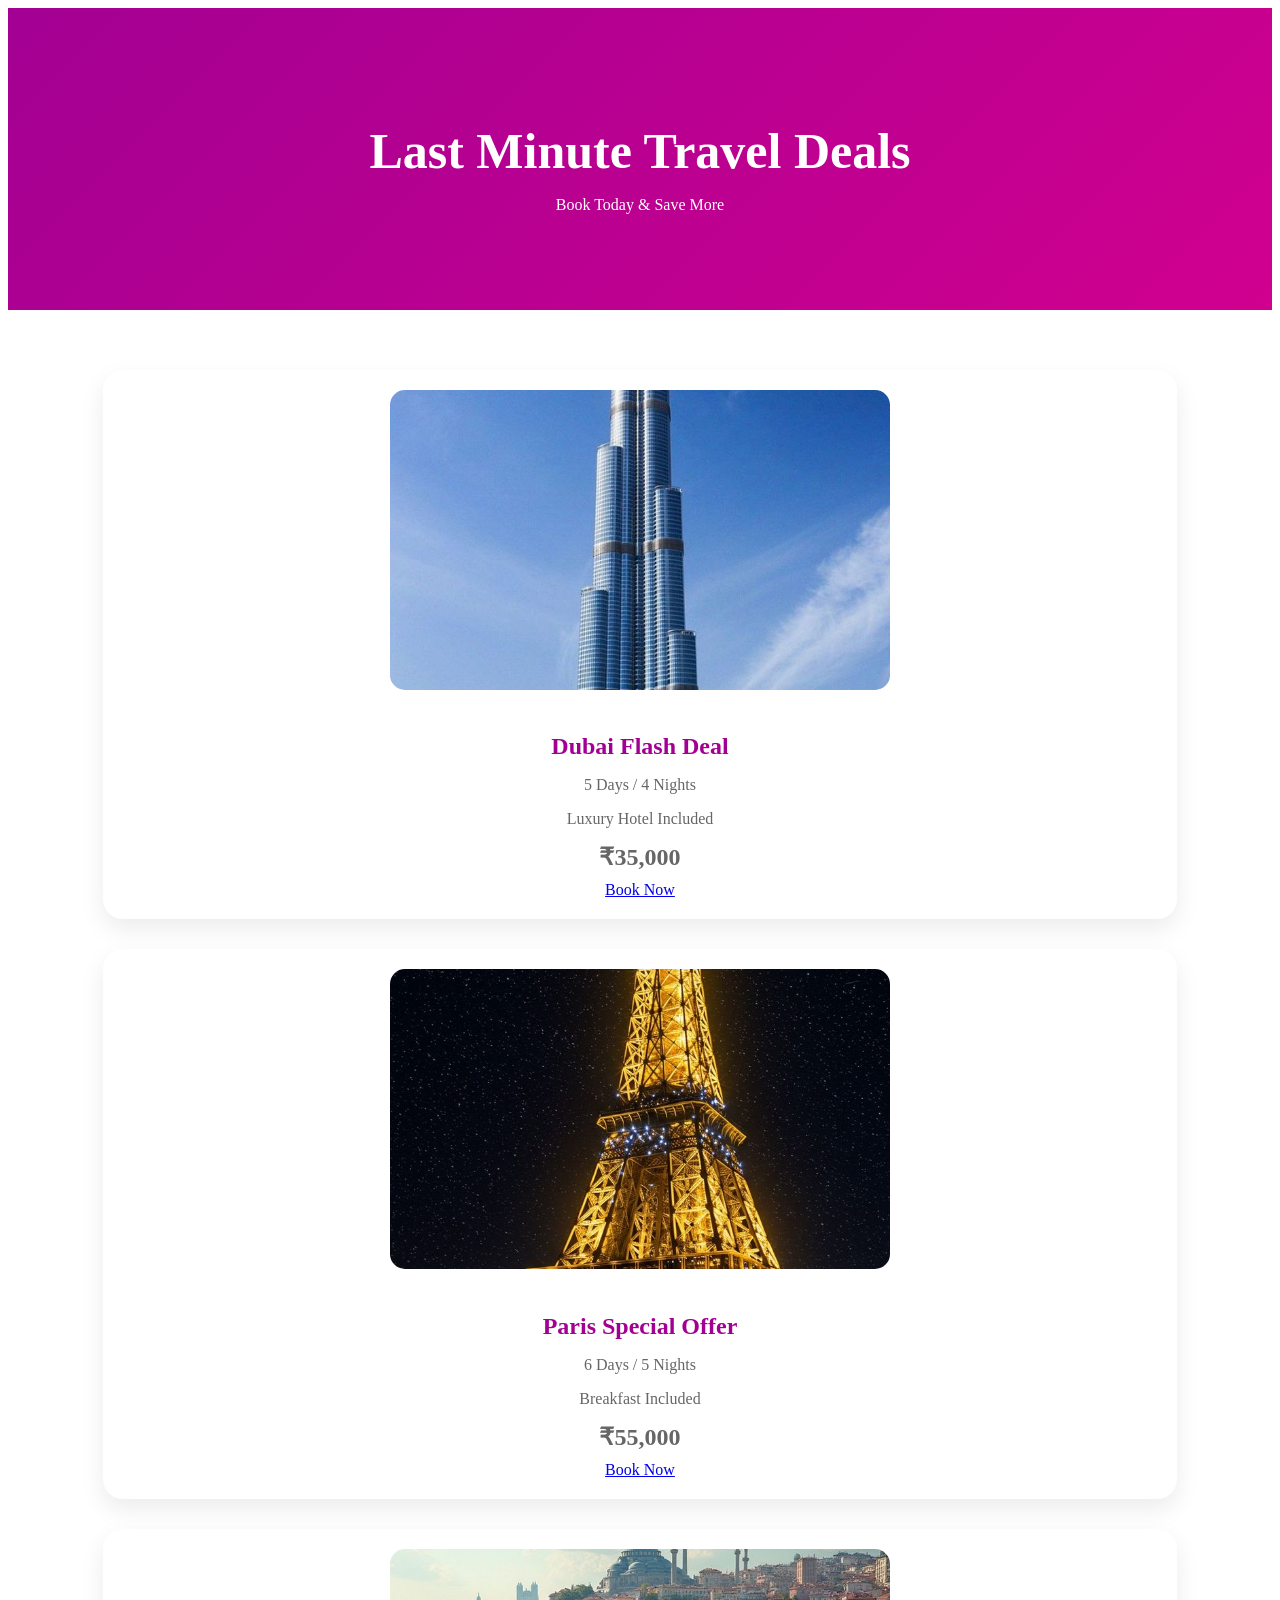
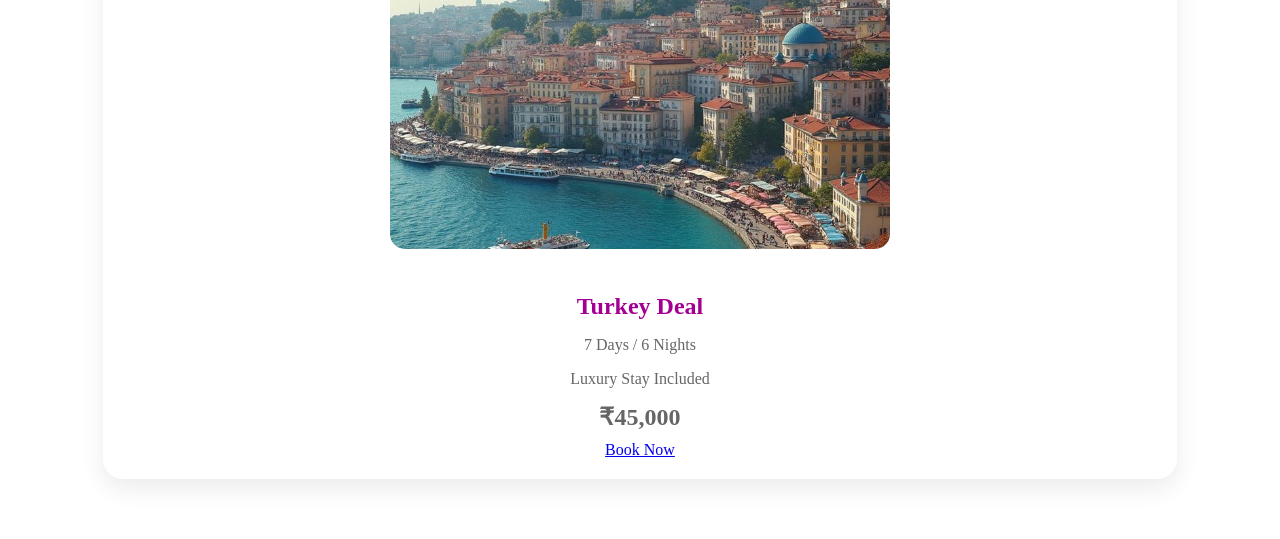
<file: last-minute.html>
<!DOCTYPE html>
<html lang="en">
<head>
<meta charset="UTF-8">
<meta name="viewport" content="width=device-width, initial-scale=1.0">
<title>Last Minute Travel</title>

<link rel="stylesheet" href="last-minute.css">

</head>
<body>

<div class="page-banner">
<h1>Last Minute Travel Deals</h1>
<p>Book Today & Save More</p>
</div>

<div class="details-container">

<div class="travel-card">
<img src="burj khalifa.jpeg" alt="">
<h2>Dubai Flash Deal</h2>
<p>5 Days / 4 Nights</p>
<p>Luxury Hotel Included</p>
<p class="price">₹35,000</p>
<a href="#" class="back-btn">Book Now</a>
</div>

<div class="travel-card">
<img src="eiffel tower.jpeg" alt="">
<h2>Paris Special Offer</h2>
<p>6 Days / 5 Nights</p>
<p>Breakfast Included</p>
<p class="price">₹55,000</p>
<a href="#" class="back-btn">Book Now</a>
</div>

<div class="travel-card">
<img src="turkey.jpeg" alt="">
<h2>Turkey Deal</h2>
<p>7 Days / 6 Nights</p>
<p>Luxury Stay Included</p>
<p class="price">₹45,000</p>
<a href="#" class="back-btn">Book Now</a>
</div>

</div>

</body>
</htm
</file>
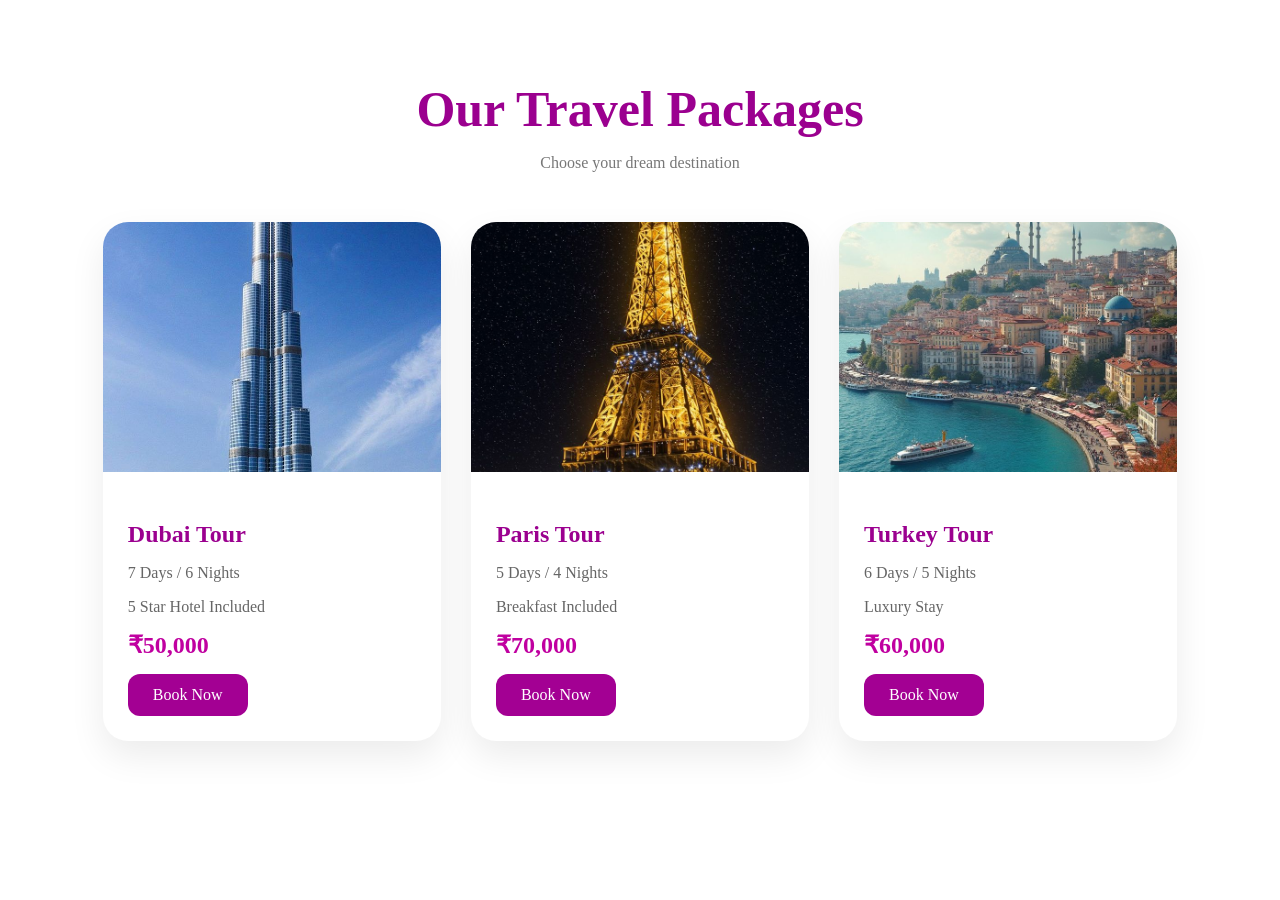
<file: packages.html>
<!DOCTYPE html>
<html lang="en">
<head>
<meta charset="UTF-8">
<meta name="viewport" content="width=device-width, initial-scale=1.0">
<title>Packages Tour</title>

<link rel="stylesheet" href="packages.css">

<link rel="preconnect" href="https://fonts.googleapis.com">
<link href="https://fonts.googleapis.com/css2?family=Poppins:wght@300;400;500;600;700;800&display=swap" rel="stylesheet">
</head>

<body>

<section class="packages-section">

<div class="packages-title">
<h1>Our Travel Packages</h1>
<p>Choose your dream destination</p>
</div>

<div class="packages-grid">

<div class="package-card">
<img src="burj khalifa.jpeg" alt="">
<div class="package-content">
<h2>Dubai Tour</h2>
<p>7 Days / 6 Nights</p>
<p>5 Star Hotel Included</p>
<div class="price">₹50,000</div>
<a href="#" class="book-btn">Book Now</a>
</div>
</div>

<div class="package-card">
<img src="eiffel tower.jpeg" alt="">
<div class="package-content">
<h2>Paris Tour</h2>
<p>5 Days / 4 Nights</p>
<p>Breakfast Included</p>
<div class="price">₹70,000</div>
<a href="#" class="book-btn">Book Now</a>
</div>
</div>

<div class="package-card">
<img src="turkey.jpeg" alt="">
<div class="package-content">
<h2>Turkey Tour</h2>
<p>6 Days / 5 Nights</p>
<p>Luxury Stay</p>
<div class="price">₹60,000</div>
<a href="#" class="book-btn">Book Now</a>
</div>
</div>

</div>

</section>

</body>
</html>
</file>
<file: last-minute.css>
/* LAST MINUTE & FAMILY PAGE */

.travel-card{
background:#fff;
padding:20px;
border-radius:20px;
margin-bottom:30px;
box-shadow:0 10px 25px rgba(0,0,0,.08);
text-align:center;
}

.travel-card img{
width:100%;
max-width:500px;
height:300px;
object-fit:cover;
border-radius:15px;
margin-bottom:20px;
}

.travel-card h2{
color:#a30093;
margin-bottom:10px;
}

.travel-card p{
color:#666;
margin-bottom:10px;
}

.price{
font-size:24px;
font-weight:700;
color:#c000a0;
margin:15px 0;
}

.page-banner{
text-align:center;
padding:80px 20px;
background:linear-gradient(135deg,#a30093,#d1008f);
color:white;
}

.page-banner h1{
font-size:50px;
margin-bottom:10px;
}

.details-container{
width:85%;
margin:60px auto;
}

@media(max-width:768px){

.page-banner h1{
font-size:35px;
}

.travel-card img{
height:220px;
}

}
</file>
<file: packages.css>
/* PACKAGES PAGE */

.packages-section{
width:85%;
margin:80px auto;
}

.packages-title{
text-align:center;
margin-bottom:50px;
}

.packages-title h1{
font-size:50px;
color:#9b008f;
margin-bottom:10px;
}

.packages-title p{
color:#777;
}

.packages-grid{
display:grid;
grid-template-columns:repeat(3,1fr);
gap:30px;
}

.package-card{
background:white;
border-radius:25px;
overflow:hidden;
box-shadow:0 15px 35px rgba(0,0,0,.08);
transition:.4s;
}

.package-card:hover{
transform:translateY(-10px);
}

.package-card img{
width:100%;
height:250px;
object-fit:cover;
}

.package-content{
padding:25px;
}

.package-content h2{
color:#9b008f;
margin-bottom:15px;
}

.package-content p{
color:#666;
margin-bottom:10px;
}

.price{
font-size:24px;
font-weight:700;
color:#c000a0;
margin:15px 0;
}

.book-btn{
display:inline-block;
padding:12px 25px;
background:#a30093;
color:white;
text-decoration:none;
border-radius:12px;
transition:.3s;
}

.book-btn:hover{
background:#7d007d;
}

/* Responsive */

@media(max-width:992px){

.packages-grid{
grid-template-columns:repeat(2,1fr);
}

}

@media(max-width:768px){

.packages-grid{
grid-template-columns:1fr;
}

.packages-title h1{
font-size:35px;
}

}
</file>
